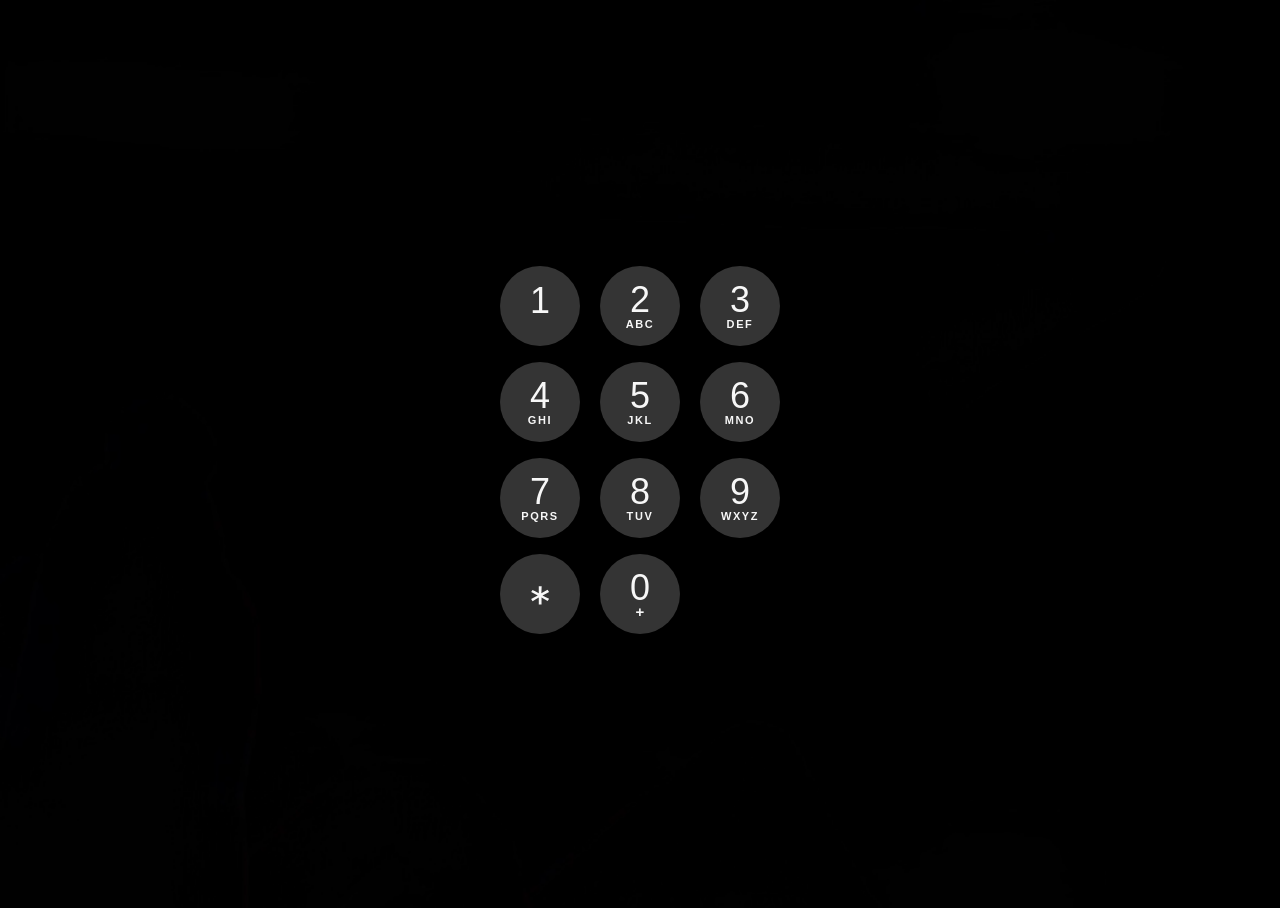
<file: index.html>
<!doctype html>
<html lang="en">
<head>
<link rel="manifest" href="/manifest.json">
<meta charset="utf-8" />
  <title>Phone</title>
  <meta name="viewport" content="width=device-width,initial-scale=1,viewport-fit=cover" />
  <meta name="apple-mobile-web-app-capable" content="yes">
  <meta name="apple-mobile-web-app-status-bar-style" content="black-translucent">
  <meta name="theme-color" content="#000000">
  <link rel="apple-touch-icon" sizes="180x180" href="apple-touch-icon-180.png">
  <link rel="icon" type="image/png" sizes="32x32" href="icon-192.png">
  <link rel="preload" as="image" href="numpad.png">
  <link rel="stylesheet" href="styles.css">
<link rel="canonical" href="/" />



</head>
<body>
  <div class="app lockscreen" id="app" aria-hidden="false">
    <div class="display" id="display" aria-live="polite" aria-atomic="true"></div>

    <main class="keypad-wrap" role="application" aria-label="Dial pad">
      <div class="keys-grid" id="keysGrid" aria-hidden="false">
        <!-- Row 1 -->
        <button class="key" data-value="1" aria-label="1"><span class="digit">1</span><span class="letters"></span></button>
        <button class="key" data-value="2" aria-label="2"><span class="digit">2</span><span class="letters">ABC</span></button>
        <button class="key" data-value="3" aria-label="3"><span class="digit">3</span><span class="letters">DEF</span></button>

        <!-- Row 2 -->
        <button class="key" data-value="4" aria-label="4"><span class="digit">4</span><span class="letters">GHI</span></button>
        <button class="key" data-value="5" aria-label="5"><span class="digit">5</span><span class="letters">JKL</span></button>
        <button class="key" data-value="6" aria-label="6"><span class="digit">6</span><span class="letters">MNO</span></button>

        <!-- Row 3 -->
        <button class="key" data-value="7" aria-label="7"><span class="digit">7</span><span class="letters">PQRS</span></button>
        <button class="key" data-value="8" aria-label="8"><span class="digit">8</span><span class="letters">TUV</span></button>
        <button class="key" data-value="9" aria-label="9"><span class="digit">9</span><span class="letters">WXYZ</span></button>

        <!-- Row 4 -->
        <button class="key" data-value="*" aria-label="star"><span class="digit">*</span><span class="letters"></span></button>
        <button class="key" data-value="0" aria-label="0"><span class="digit">0</span><span class="letters">+</span></button>
        
      </div>

      <div class="call-row">
        <button id="callBtn" class="call-button" aria-label="Call" title="Call">
          <svg viewBox="0 0 24 24" aria-hidden="true" focusable="false">
            <path d="M6.62 10.79a15.05 15.05 0 006.59 6.59l2.2-2.2a1 1 0 011.02-.24c1.12.37 2.33.57 3.57.57a1 
                     1 0 011 1V20a1 1 0 01-1 1C10.07 21 3 13.93 3 5a1 1 0 011-1h3.5a1 1 0 011 1c0 1.24.2 2.45.57 
                     3.57a1 1 0 01-.25 1.02l-2.2 2.2z"/>
          </svg>
        </button>
      </div>
    </main>

    <!-- bottom nav (visual only) -->
    <nav class="bottom-nav" aria-hidden="true">
      <div class="nav-item favorites" role="button" aria-label="Favorites">
        <svg viewBox="0 0 24 24" aria-hidden="true"><path fill="currentColor" d="M12 17.3L18.18 21l-1.64-7.03L22 9.24l-7.19-.62L12 2 9.19 8.62 2 9.24l5.46 4.73L5.82 21z"/></svg>
        <span>Favorites</span>
      </div>

      <div class="nav-item recents" role="button" aria-label="Recents">
        <svg viewBox="0 0 24 24" aria-hidden="true"><circle cx="12" cy="12" r="10" fill="currentColor" /><line x1="12" y1="12" x2="12" y2="6" stroke="#000" stroke-width="1.8" stroke-linecap="round"/><line x1="12" y1="12" x2="6" y2="12" stroke="#000" stroke-width="1.8" stroke-linecap="round"/></svg>
        <span>Recents</span>
      </div>

      <div class="nav-item contacts" role="button" aria-label="Contacts">
        <svg viewBox="0 0 24 24" aria-hidden="true"><circle cx="12" cy="12" r="10" fill="currentColor" /><circle cx="12" cy="9.0" r="3.4" fill="#000"/><path fill="#000" d="M4.8 17.6c0-2.9 4.2-5.0 7.2-5.0s7.2 2.1 7.2 5.0V19H4.8v-1.4z" /></svg>
        <span>Contacts</span>
      </div>

      <div class="nav-item active keypad" role="button" aria-label="Keypad">
        <svg viewBox="0 0 24 24" aria-hidden="true"><circle cx="6" cy="6" r="1.8" fill="currentColor"/><circle cx="12" cy="6" r="1.8" fill="currentColor"/><circle cx="18" cy="6" r="1.8" fill="currentColor"/><circle cx="6" cy="12" r="1.8" fill="currentColor"/><circle cx="12" cy="12" r="1.8" fill="currentColor"/><circle cx="18" cy="12" r="1.8" fill="currentColor"/><circle cx="6" cy="18" r="1.8" fill="currentColor"/><circle cx="12" cy="18" r="1.8" fill="currentColor"/><circle cx="18" cy="18" r="1.8" fill="currentColor"/></svg>
        <span>Keypad</span>
      </div>
    </nav>
  </div>

  <div id="calibrationUI" class="calibration-ui" aria-hidden="true"><div id="calText">Calibration: arrow keys to nudge, Enter save, Esc cancel.</div></div>

  <!-- ========== TEMPLATE: ASTERISK SVG ========== -->
  <template id="svg-asterisk-template">
<!-- Paste of your asterisk SVG (exact as provided) -->
<svg version="1.1" id="Layer_1" xmlns="http://www.w3.org/2000/svg" xmlns:xlink="http://www.w3.org/1999/xlink" x="0px" y="0px"
	 width="100%" viewBox="0 0 133 140" enable-background="new 0 0 133 140" xml:space="preserve">
<path fill="#010101" opacity="1.000000" stroke="none" 
	d="
M74.000000,141.000000 
	C49.333332,141.000000 25.166666,141.000000 1.000000,141.000000 
	C1.000000,94.333336 1.000000,47.666668 1.000000,1.000000 
	C45.333332,1.000000 89.666664,1.000000 134.000000,1.000000 
	C134.000000,47.666668 134.000000,94.333336 134.000000,141.000000 
	C114.166664,141.000000 94.333336,141.000000 74.000000,141.000000 
M44.276897,59.033939 
	C43.116108,60.731670 41.955322,62.429405 40.677589,64.298180 
	C47.222595,67.752151 53.252327,70.934196 59.728413,74.351799 
	C52.983017,77.867638 46.972179,81.000603 40.543381,84.351425 
	C42.115883,86.702286 43.440659,88.682808 44.923435,90.899536 
	C50.986198,87.275803 56.602131,83.919136 62.688408,80.281349 
	C62.688408,87.535713 62.688408,94.054428 62.688408,100.691658 
	C65.446571,100.691658 68.011086,100.691658 70.606415,100.691658 
	C70.606415,94.018341 70.606415,87.654167 70.606415,80.257309 
	C76.800713,83.959930 82.391251,87.301651 88.133949,90.734329 
	C89.677559,88.427475 90.944099,86.534691 92.555756,84.126137 
	C86.171661,80.846100 80.077637,77.715103 73.341248,74.254074 
	C80.121574,70.681229 86.195503,67.480621 92.532074,64.141617 
	C90.721741,61.797119 89.350288,60.021004 87.925392,58.175682 
	C81.824188,61.610722 76.180618,64.788109 70.094597,68.214600 
	C70.424538,61.056503 70.720108,54.643917 71.021568,48.103588 
	C67.878418,48.103588 65.298492,48.103588 62.611252,48.103588 
	C62.611252,54.837002 62.611252,61.321133 62.611252,67.815971 
	C56.504871,64.671112 50.679153,61.670799 44.276897,59.033939 
z"/>
<path fill="#F1F1F1" opacity="1.000000" stroke="none" 
	d="
M44.565166,58.852211 
	C50.679153,61.670799 56.504871,64.671112 62.611252,67.815971 
	C62.611252,61.321133 62.611252,54.837002 62.611252,48.103588 
	C65.298492,48.103588 67.878418,48.103588 71.021568,48.103588 
	C70.720108,54.643917 70.424538,61.056503 70.094597,68.214600 
	C76.180618,64.788109 81.824188,61.610722 87.925392,58.175682 
	C89.350288,60.021004 90.721741,61.797119 92.532074,64.141617 
	C86.195503,67.480621 80.121574,70.681229 73.341248,74.254074 
	C80.077637,77.715103 86.171661,80.846100 92.555756,84.126137 
	C90.944099,86.534691 89.677559,88.427475 88.133949,90.734329 
	C82.391251,87.301651 76.800713,83.959930 70.606415,80.257309 
	C70.606415,87.654167 70.606415,94.018341 70.606415,100.691658 
	C68.011086,100.691658 65.446571,100.691658 62.688408,100.691658 
	C62.688408,94.054428 62.688408,87.535713 62.688408,80.281349 
	C56.602131,83.919136 50.986198,87.275803 44.923435,90.899536 
	C43.440659,88.682808 42.115883,86.702286 40.543381,84.351425 
	C46.972179,81.000603 52.983017,77.867638 59.728413,74.351799 
	C53.252327,70.934196 47.222595,67.752151 40.677589,64.298180 
	C41.955322,62.429405 43.116108,60.731670 44.565166,58.852211 
z"/>
</svg>
  </template>

 

  <script src="app.js"></script>
</body>
</html>
</file>
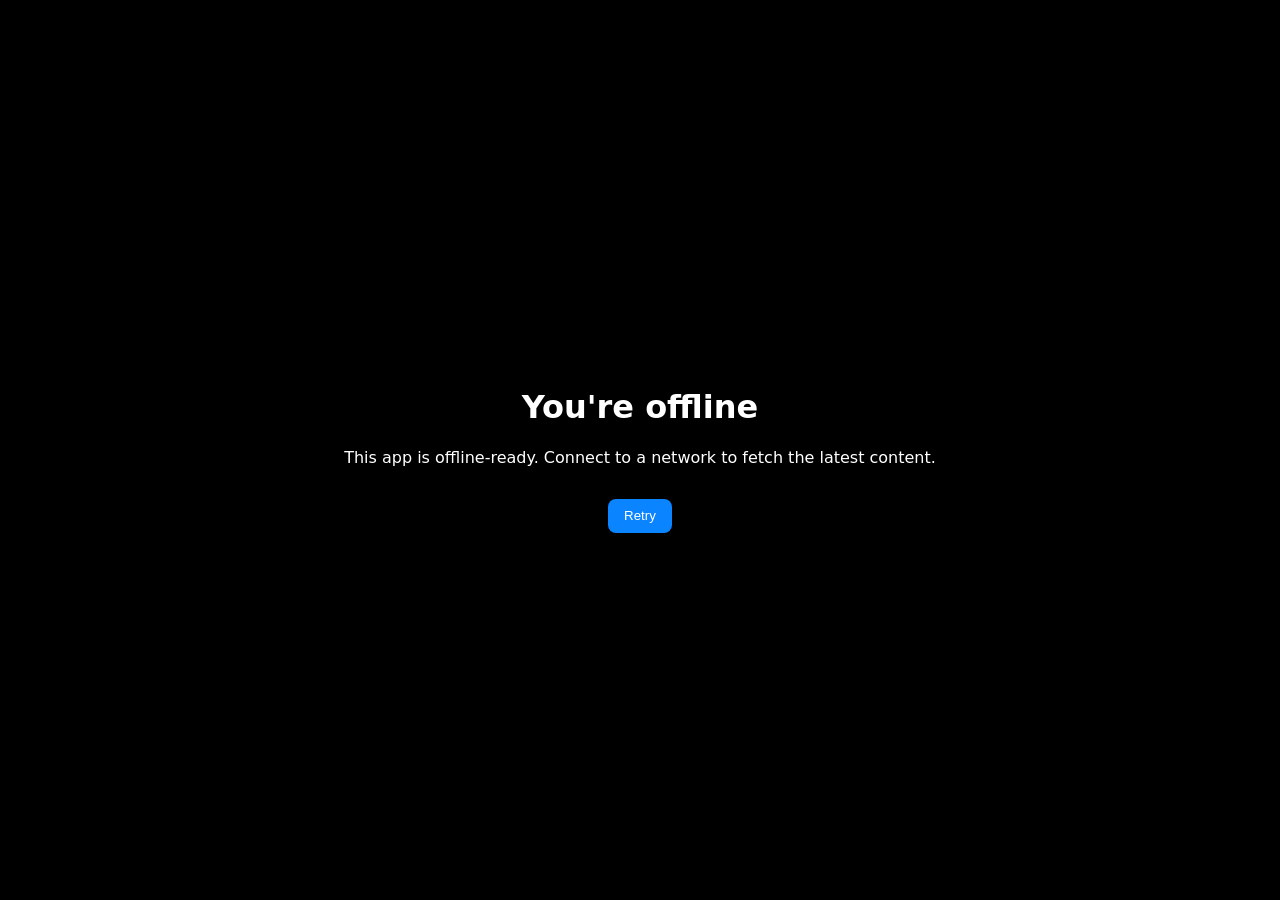
<file: offline.html>
<!doctype html>
<html lang="en">
<head>
  <meta charset="utf-8" />
  <title>Offline</title>
  <meta name="viewport" content="width=device-width,initial-scale=1" />
  <link rel="stylesheet" href="/styles.css">
</head>
<body>
  <main style="display:flex;min-height:100vh;align-items:center;justify-content:center;background:#000;color:#fff;text-align:center;padding:2rem;">
    <div>
      <h1>You're offline</h1>
      <p>This app is offline-ready. Connect to a network to fetch the latest content.</p>
      <button onclick="location.href='/'" style="margin-top:1rem;padding:.6rem 1rem;border-radius:8px;border:none;background:#0a84ff;color:#fff">Retry</button>
    </div>
  </main>
</body>
</html>
</file>
<file: styles.css>
:root{
  --bg: #000000;

  /* keypad sizing & placement */
  --circle-size: 80px;
  --gap-x: 20px;
  --gap-y: 16px;
  --overlay-offset-x: 0px;
  --overlay-offset-y: 260px;

  /* press fade duration */
  --press-fade-ms: 300ms;

  /* typography */
  --digit-size: 36px;
  --digit-weight: 400;
  --letters-size: 11px;
  --letters-color: #F7F7F7;
  --letters-weight: 600;
  --letters-spacing: 1.6px;

  /* key colors */
  --key-fill: #343434;
  --key-pressed: #7c7c7c;

  /* fine-tune the 0 key */
  --zero-digit-nudge: 0px; /* nudge the '0' up/down for optical centering (negative = up) */
  --zero-plus-gap: -2px;   /* tightened: move '+' 2px closer to the '0' */

  --nav-height: 78px;
  --nav-item-offset: 70px;
  --nav-extra-space: max(0px, calc(var(--nav-item-offset) - 22px));
  --nav-bottom-normal: 12px;
}

/* reset */
*{ box-sizing: border-box; }
html,body{
  height:100%;
  margin:0;
  background:var(--bg);
  color:#fff;
  font-family:-apple-system,BlinkMacSystemFont,"SF Pro Text","SF Pro Display",system-ui,"Segoe UI",Roboto,Arial,sans-serif;
  -webkit-font-smoothing:antialiased;
  -moz-osx-font-smoothing:grayscale;
}

/* app background */
.app{
  position:fixed; left:0; right:0; top:0;
  height: var(--app-viewport-height, 100svh);
  min-height: var(--app-viewport-height, 100svh);
  background-image: url('screenshot.png');
  background-repeat: no-repeat;
  background-position: center top;
  background-size: cover;
  overflow:hidden;
  touch-action: manipulation;
}

/* typed-digit display */
.display{
  position: absolute;
  left: 0;
  right: 0;
  top: 0;
  font-size: var(--digit-size);
  font-weight: var(--digit-weight);
  line-height: 1;
  letter-spacing: 0.2px;
  color: #FFFFFF; /* typed numbers forced to pure white */
  text-align:center;
  transform: translateY(calc(var(--overlay-offset-y) - 162px));
  width: 100%;
  height: 48px;
  display:flex;
  align-items:center;
  justify-content:center;
  pointer-events:none;
  opacity:0;
  transition: opacity 140ms ease, transform 120ms ease;
}

/* keypad container */
.keypad-wrap{ position:absolute; inset:0; display:flex; flex-direction:column; align-items:center; justify-content:flex-start; pointer-events:none; }

/* keys grid */
.keys-grid{
  width: calc((3 * var(--circle-size)) + (2 * var(--gap-x)));
  margin: 0 auto;
  margin-top: 6px;
  display:grid;
  grid-template-columns: repeat(3, var(--circle-size));
  grid-template-rows: repeat(4, var(--circle-size));
  column-gap: var(--gap-x);
  row-gap: var(--gap-y);
  justify-items:center;
  align-items:center;
  pointer-events:auto;
  transform: translate(var(--overlay-offset-x), var(--overlay-offset-y));
  will-change: transform;
}

/* key look */
.key{
  width: var(--circle-size);
  height: var(--circle-size);
  border-radius: 999px;
  background-color: var(--key-fill);
  box-shadow: none;
  border: none !important;
  background-clip: padding-box;

  display:flex;
  flex-direction:column;
  justify-content:center;
  align-items:center;
  gap: 0px;

  cursor:pointer;
  -webkit-tap-highlight-color: transparent;
  pointer-events:auto;
  user-select:none;

  transition:
    background-color var(--press-fade-ms) linear,
    color var(--press-fade-ms) linear;
  will-change: background-color, color;
}

/* pressed */
.key.pressed,
.key:active { background-color: var(--key-pressed); }

/* main digit text */
.digit{
  display:block;
  text-align:center;
  font-size: var(--digit-size);
  font-weight: var(--digit-weight);
  color: var(--letters-color);
  line-height: 1;
  margin: 0;
  padding: 0;
  pointer-events: none;
  letter-spacing: 0.2px;
  -webkit-font-smoothing: antialiased;
  -moz-osx-font-smoothing: grayscale;
  transition: color var(--press-fade-ms) linear;
}
.key.pressed .digit,
.key:active .digit { color: #FFFFFF; }

/* letters */
.letters{
  font-size: var(--letters-size);
  color: var(--letters-color);
  letter-spacing: var(--letters-spacing);
  text-transform: uppercase;
  font-weight: var(--letters-weight);
  margin: 0;
  padding: 0;
  pointer-events: none;
  transition: color var(--press-fade-ms) linear;
  text-align:center;
}
.key .letters:empty{ height:10px; display:block; }
.key.pressed .letters,
.key:active .letters { color:#FFFFFF; }

/* --- 0 key tweaks: center both 0 and + and tighten vertical spacing --- */
/* ensure the 0 key stacks vertically and centers both elements exactly */
.key[data-value="0"]{
  display:flex;
  flex-direction:column;
  justify-content:center;
  align-items:center;
  gap: 0px; /* exact control via margin on .letters */
  padding: 0;
}

/* nudge the '0' digit so it is optically centered inside the circle */
.key[data-value="0"] .digit{
  transform: translateY(var(--zero-digit-nudge));
  font-size: var(--digit-size);
  font-weight: var(--digit-weight);
  margin: 0;
  padding: 0;
}

/* '+' styling: balanced weight and tightened gap */
.key[data-value="0"] .letters{
  display:block;
  font-weight: 700;            /* balanced weight */
  font-size: 15px;             /* kept as requested */
  line-height: 1;
  letter-spacing: 0;
  color: var(--letters-color);
  margin-top: var(--zero-plus-gap); /* tightened by 2px (negative) */
  -webkit-font-smoothing: antialiased;
  -moz-osx-font-smoothing: grayscale;
  transition: color var(--press-fade-ms) linear;
}

/* injected svg sizing for asterisk & hash so they match font-size */
/* ASTERISK */
.digit.digit-asterisk svg {
  width: 1em !important;
  height: 1em !important;
  display:block !important;
  vertical-align: middle !important;
  transform-origin: 50% 50% !important;
  transform: scale(1.60) translateY(3px) !important;
  color: currentColor;
}

/* HASH tuning */
.digit.digit-hash svg {
  width: 1em !important;
  height: 1em !important;
  display:block !important;
  vertical-align: middle !important;
  transform-origin: 50% 50% !important;
  transform: scale(0.95) translateY(0) !important;
  color: currentColor;
}

/* ensure injected svg shapes adopt currentColor and remove strokes */
.digit.digit-asterisk svg * ,
.digit.digit-hash svg * {
  fill: currentColor !important;
  stroke: none !important;
}

/* hide possible background rects or bg elements defensively */
.digit.digit-asterisk svg rect,
.digit.digit-hash svg rect,
.digit.digit-asterisk svg [id*="bg"],
.digit.digit-hash svg [id*="bg"],
.digit.digit-asterisk svg [class*="bg"],
.digit.digit-hash svg [class*="bg"] {
  display: none !important;
  fill: none !important;
  opacity: 0 !important;
}

/* fallback font sizing without template */
.key[data-value="*"] .digit{ font-size: calc(var(--digit-size) * 0.84); }
.key[data-value="#"] .digit{ font-size: calc(var(--digit-size) * 0.86); }

/* call button (kept visible if present) */
.call-row{
  width: calc((3 * var(--circle-size)) + (2 * var(--gap-x)));
  margin: 0 auto;
  margin-top: 10px;
  display:flex;
  justify-content:center;
  pointer-events:none;
  position: relative;
  transform: translate(var(--overlay-offset-x), calc(var(--overlay-offset-y) + 360px));
}
.call-button{
  width:68px;
  height:68px;
  border-radius:999px;
  background:#2fd55b;
  display:flex;
  align-items:center;
  justify-content:center;
  box-shadow: 0 12px 26px rgba(0,0,0,0.28);
  border:none;
  cursor:pointer;
  transition: transform 120ms ease;
  pointer-events:auto;
  transform: translateY(-14px);
  z-index: 40;
}
.call-button svg{ width:36px; height:36px; fill:#fff; }

/* bottom nav */
.bottom-nav{
  position: fixed;
  left:0; right:0; bottom: 0;
  height: calc(var(--nav-height) + var(--nav-extra-space) + var(--nav-bottom-normal) + env(safe-area-inset-bottom));
  display:flex;
  justify-content: space-around;
  align-items:flex-end;
  padding-bottom: calc(env(safe-area-inset-bottom, 12px) + 6px);
  background: linear-gradient(180deg, rgba(0,0,0,1), rgba(0,0,0,1));
  pointer-events:auto;
  z-index: 20;
  box-shadow: 0 -6px 18px rgba(0,0,0,0.25) inset;
  transform: translate(var(--overlay-offset-x), calc(var(--overlay-offset-y) + 900px));
}
.nav-item{ display:flex; flex-direction:column; align-items:center; gap:5px; font-size:12px; color:#9b9b9b; pointer-events:auto; position: relative; top: var(--nav-item-offset); transition: top 180ms ease; z-index: 30; }
.nav-item svg{ width:26px; height:26px; fill: currentColor; display:block; }
.nav-item span{ font-size:11px; color:inherit; margin-top:2px; }
.nav-item.active{ color:#0a84ff; }

/* accessibility outlines */
.key:focus, .nav-item:focus, #callBtn:focus { outline: 2px solid rgba(255,255,255,0.06); outline-offset:4px; }

/* reduced motion fallback */
@media (prefers-reduced-motion: reduce){
  .key, .call-button, .nav-item{ transition:none; transform:none; top:0; }
}

/* small screens adjustments */
@media (max-width:360px){
  :root{
    --circle-size:68px;
    --gap-x:14px;
    --gap-y:12px;
    --overlay-offset-y: 240px;
    --digit-size: 28px;
    --letters-size: 11px;
    --nav-item-offset: 26px;
    --letters-spacing: 1.2px;
    --zero-digit-nudge: 0px;
    --zero-plus-gap: -2px;
  }
  .display{ transform: translateY(calc(var(--overlay-offset-y) - 148px)); font-size: var(--digit-size); }
  .digit.digit-asterisk svg { transform: scale(1.10) translateY(0) !important; }
  .digit.digit-hash svg { transform: scale(0.92) translateY(0) !important; }
  .key[data-value="0"] .letters { font-size: 14px; margin-top: -2px; }
}
</file>
